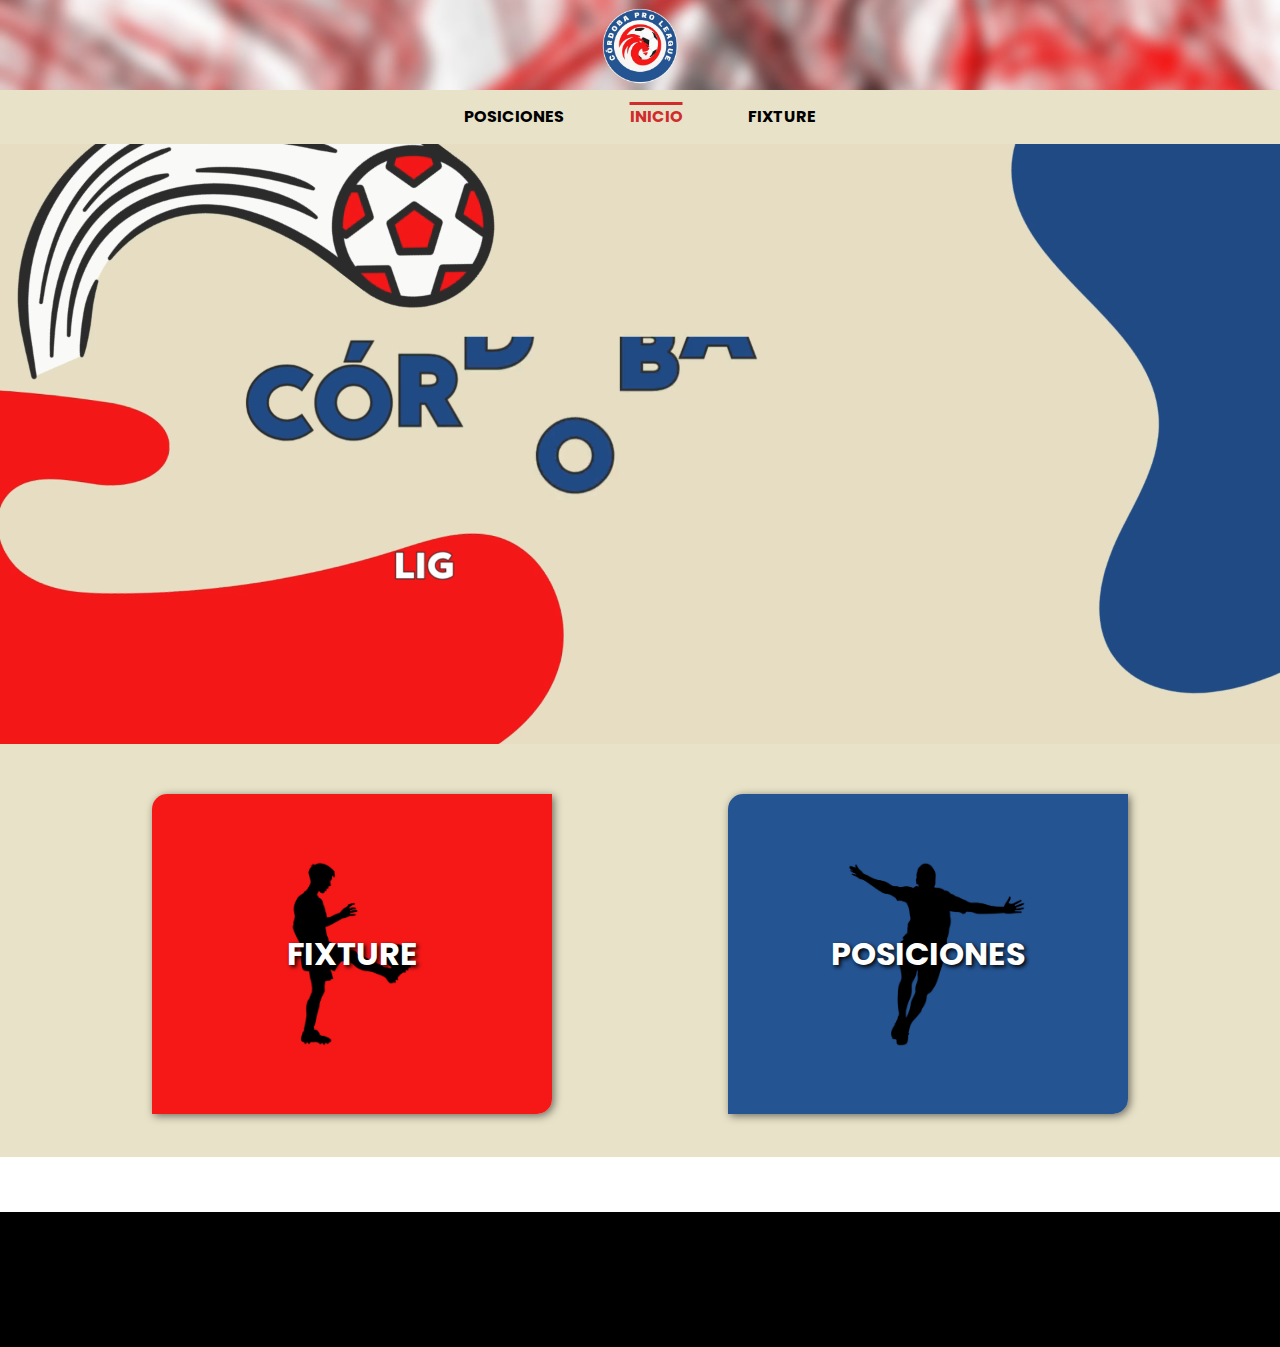
<file: index.html>
<!DOCTYPE html>
<html lang="en">
<head>
    <meta charset="UTF-8">
    <meta name="viewport" content="width=device-width, initial-scale=1.0">
    <title>Córdoba Pro</title>
    <link rel="icon" href="./assets/logo.png" type="image/x-icon">
    <link rel="stylesheet" href="./css/generales.css">
    <link rel="stylesheet" href="./css/index.css">

    <link rel="preconnect" href="https://fonts.googleapis.com">
    <link rel="preconnect" href="https://fonts.gstatic.com" crossorigin>
    <link href="https://fonts.googleapis.com/css2?family=Poppins:ital,wght@0,100;0,200;0,300;0,400;0,500;0,600;0,700;0,800;0,900;1,100;1,200;1,300;1,400;1,500;1,600;1,700;1,800;1,900&display=swap" rel="stylesheet">
</head>
<body>
    <header>
        <div class="contenedorLogo">
            <a href="index.html" class="enlaceLogo">
                <img src="./assets/logo.png" alt="Logo Córdoba Juega" class="logoHeader">
            </a>
        </div>
    </header>
    <nav class="seccionNavHeader">
        <input type="checkbox" id="check">
        <label for="check" class="menuBoton">☰</label>
        <ul class="barraNav">
            <!-- <li class="opciones"><a href="./pages/contacto.html" class="navegar">Contacto</a></li> -->
            <li class="opciones"><a href="./pages/posiciones.html" class="navegar">Posiciones</a></li>
            <li class="opciones"><a href="index.html" class="navegar paginaActual">Inicio</a></li>
            <li class="opciones"><a href="./pages/fixture.html" class="navegar">Fixture</a></li>
            <!-- <li class="opciones"><a href="./pages/estadisticas.html" class="navegar">Estadisticas</a></li> -->
        </ul>
    </nav>
    <main>
        <video src="./assets/video.mp4" class="imagenPrincipal" autoplay loop muted></video>
        <!-- <img src="./assets/index1.jpg" alt="" class="imagenPrincipal"> -->
        <section class="seccionArticulos">
            <!-- <article class="contenedorArticulos">
                <a class="enlace enlaceBotines" href="./pages/estadisticas.html">
                    <h2>Estadisticas</h2>
                </a>
            </article> -->
            <article class="contenedorArticulos">
                <a class="enlace enlaceGuantes" href="./pages/fixture.html">
                    <h2>FIXTURE</h2>
                </a>
            </article>
            <article class="contenedorArticulos">
                <a class="enlace enlaceIndumentaria" href="./pages/posiciones.html">
                    <h2>POSICIONES</h2>
                </a>
            </article>
            <!-- <article class="contenedorArticulos">
                <a class="enlace enlaceAccesorios" href="./pages/productos.html#seccionAccesorios">
                    <h2>CONTACTANOS</h2>
                </a>
            </article> -->
        </section>
    </main>
    <footer>

    </footer>

    <script src="./js/posiciones.js"></script>
</body>
</html>
</file>
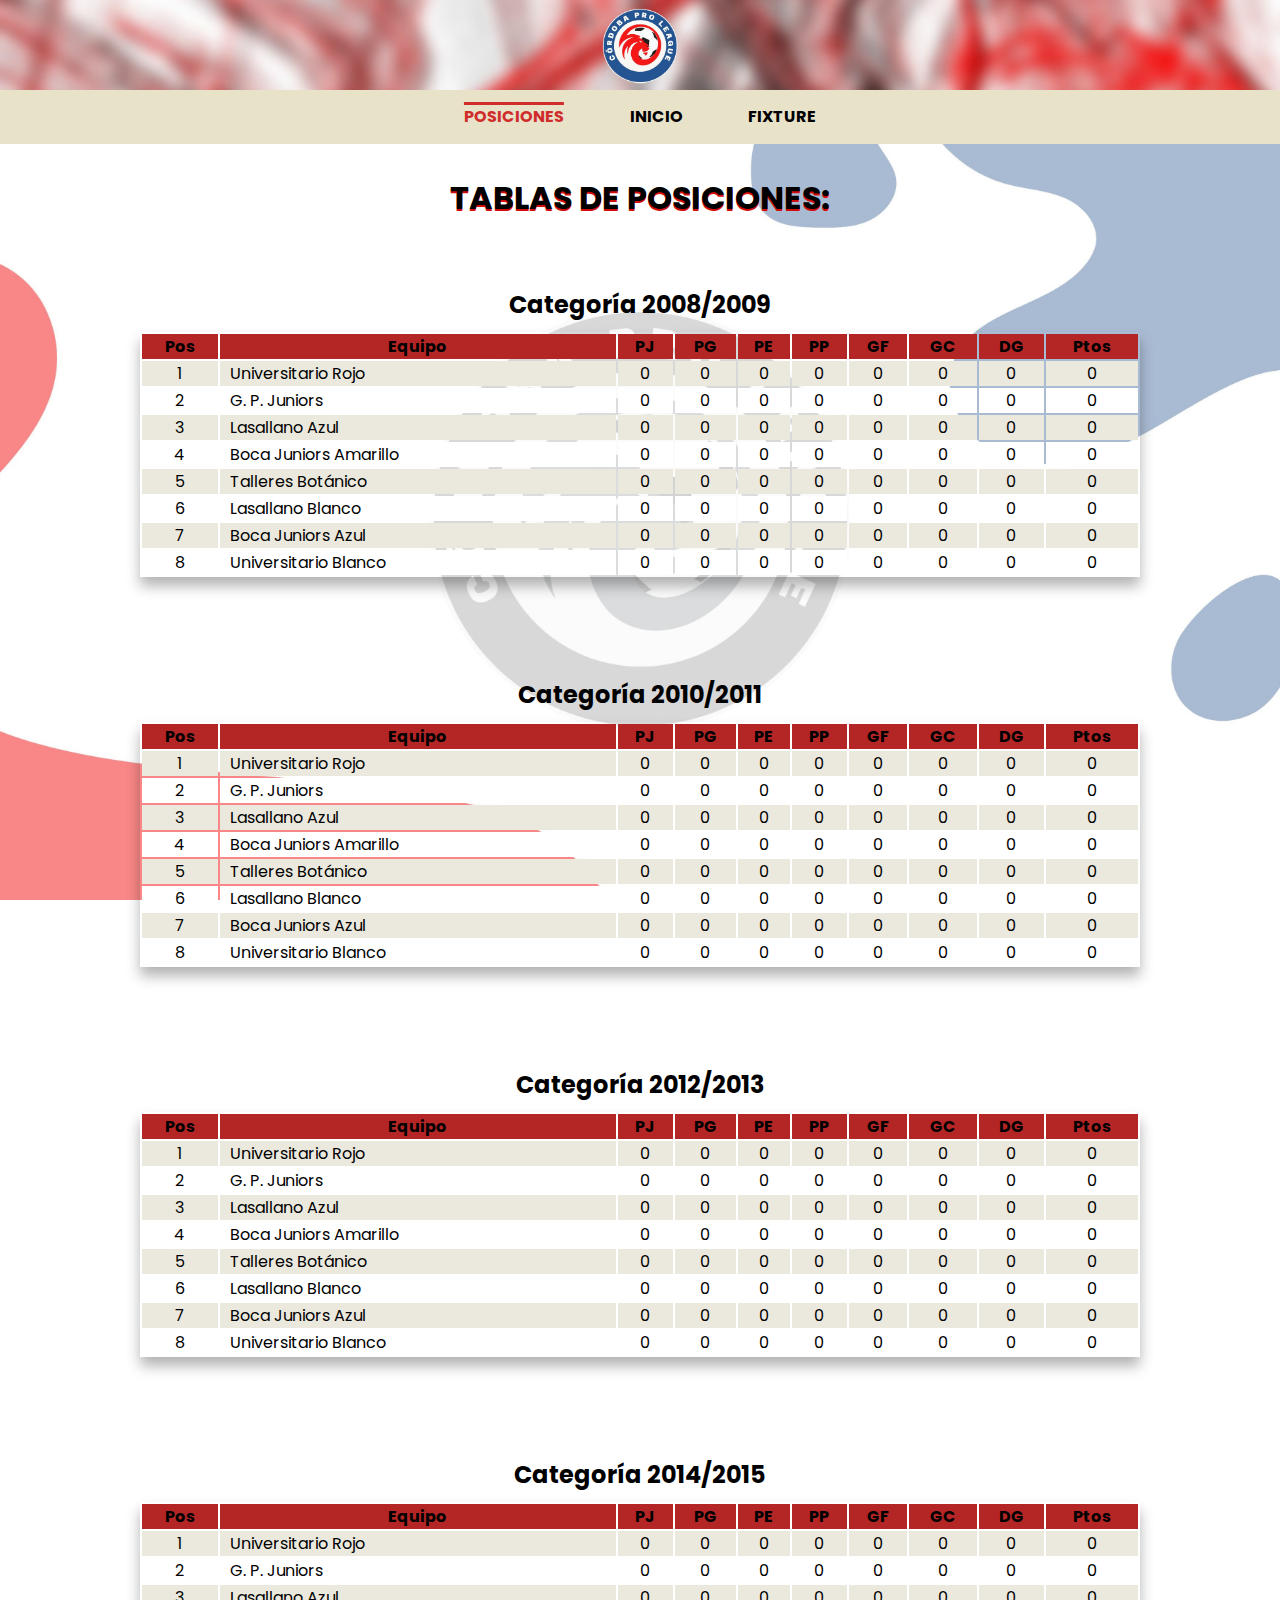
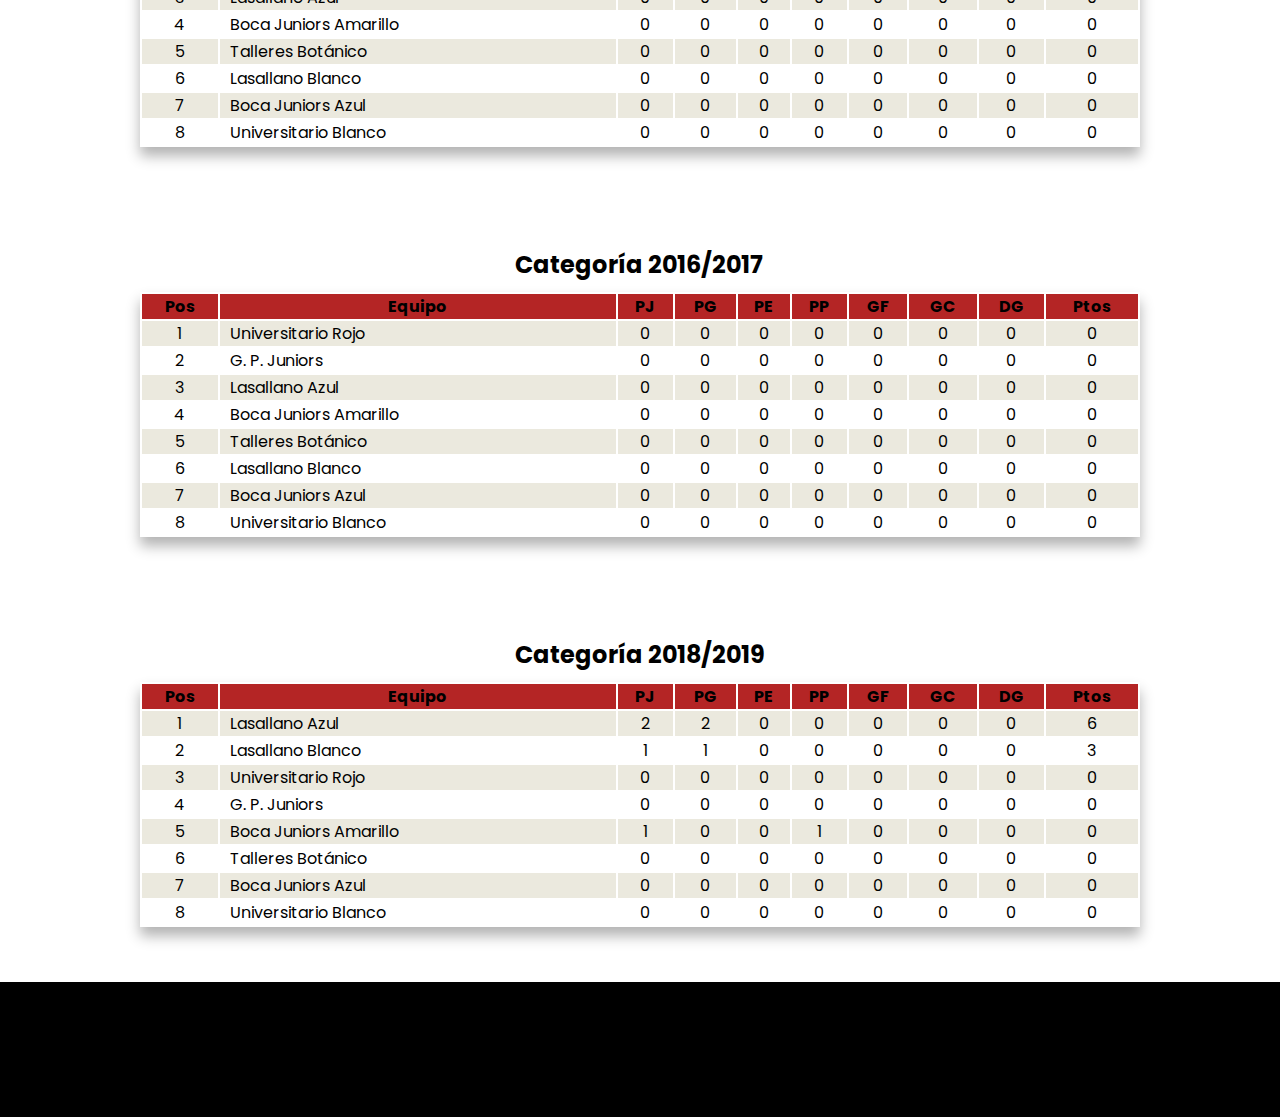
<file: pages/posiciones.html>
<!DOCTYPE html>
<html lang="en">
<head>
    <meta charset="UTF-8">
    <meta name="viewport" content="width=device-width, initial-scale=1.0">
    <title>Córdoba Pro</title>
    <link rel="icon" href="../assets/logo.png" type="image/x-icon">
    <link rel="stylesheet" href="../css/generales.css">
    <link rel="stylesheet" href="../css/posiciones.css">

    <link rel="preconnect" href="https://fonts.googleapis.com">
    <link rel="preconnect" href="https://fonts.gstatic.com" crossorigin>
    <link href="https://fonts.googleapis.com/css2?family=Poppins:ital,wght@0,100;0,200;0,300;0,400;0,500;0,600;0,700;0,800;0,900;1,100;1,200;1,300;1,400;1,500;1,600;1,700;1,800;1,900&display=swap" rel="stylesheet">
</head>
<body>
    <header>
        <div class="contenedorLogo">
            <a href="../index.html" class="enlaceLogo">
                <img src="../assets/logo.png" alt="Logo Córdoba Juega" class="logoHeader">
            </a>
        </div>
    </header>
    <nav class="seccionNavHeader">
        <input type="checkbox" id="check">
        <label for="check" class="menuBoton">☰</label>
        <ul class="barraNav">
            <!-- <li class="opciones"><a href="./contacto.html" class="navegar">Contacto</a></li> -->
            <li class="opciones"><a href="./posiciones.html" class="navegar paginaActual">Posiciones</a></li>
            <li class="opciones"><a href="../index.html" class="navegar">Inicio</a></li>
            <li class="opciones"><a href="./fixture.html" class="navegar">Fixture</a></li>
            <!-- <li class="opciones"><a href="./estadisticas.html" class="navegar">Estadisticas</a></li> -->
        </ul>
    </nav>
    <main>
        <h1>TABLAS DE POSICIONES: </h1>
        <div class="tablas">
            <section>
                <h2 id="1">Categoría 2008/2009</h2>
                <div class="contenedorTabla">
                    <table class="tablaPosiciones1">
                        <thead>
                            <tr>
                                <th>Pos</th>
                                <th>Equipo</th>
                                <th>PJ</th>
                                <th>PG</th>
                                <th>PE</th>
                                <th>PP</th>
                                <th>GF</th>
                                <th>GC</th>
                                <th>DG</th>
                                <th>Ptos</th>
                            </tr>
                        </thead>
                        <tbody>
        
                        </tbody>
                    </table>
                </div>
            </section>
            <section>
                <h2 id="2">Categoría 2010/2011</h2>
                <div class="contenedorTabla">
                    <table class="tablaPosiciones2">
                        <thead>
                            <tr>
                                <th>Pos</th>
                                <th>Equipo</th>
                                <th>PJ</th>
                                <th>PG</th>
                                <th>PE</th>
                                <th>PP</th>
                                <th>GF</th>
                                <th>GC</th>
                                <th>DG</th>
                                <th>Ptos</th>
                            </tr>
                        </thead>
                        <tbody>
        
                        </tbody>
                    </table>
                </div>
            </section>
            <section>
                <h2 id="3">Categoría 2012/2013</h2>
                <div class="contenedorTabla">
                    <table class="tablaPosiciones3">
                        <thead>
                            <tr>
                                <th>Pos</th>
                                <th>Equipo</th>
                                <th>PJ</th>
                                <th>PG</th>
                                <th>PE</th>
                                <th>PP</th>
                                <th>GF</th>
                                <th>GC</th>
                                <th>DG</th>
                                <th>Ptos</th>
                            </tr>
                        </thead>
                        <tbody>
        
                        </tbody>
                    </table>
                </div>
            </section>
            <section>
                <h2 id="4">Categoría 2014/2015</h2>
                <div class="contenedorTabla">
                    <table class="tablaPosiciones4">
                        <thead>
                            <tr>
                                <th>Pos</th>
                                <th>Equipo</th>
                                <th>PJ</th>
                                <th>PG</th>
                                <th>PE</th>
                                <th>PP</th>
                                <th>GF</th>
                                <th>GC</th>
                                <th>DG</th>
                                <th>Ptos</th>
                            </tr>
                        </thead>
                        <tbody>
        
                        </tbody>
                    </table>
                </div>
            </section>
            <section>
                <h2 id="5">Categoría 2016/2017</h2>
                <div class="contenedorTabla">
                    <table class="tablaPosiciones5">
                        <thead>
                            <tr>
                                <th>Pos</th>
                                <th>Equipo</th>
                                <th>PJ</th>
                                <th>PG</th>
                                <th>PE</th>
                                <th>PP</th>
                                <th>GF</th>
                                <th>GC</th>
                                <th>DG</th>
                                <th>Ptos</th>
                            </tr>
                        </thead>
                        <tbody>
        
                        </tbody>
                    </table>
                </div>
            </section>
            <section>
                <h2 id="6">Categoría 2018/2019</h2>
                <div class="contenedorTabla">
                    <table class="tablaPosiciones6">
                        <thead>
                            <tr>
                                <th>Pos</th>
                                <th>Equipo</th>
                                <th>PJ</th>
                                <th>PG</th>
                                <th>PE</th>
                                <th>PP</th>
                                <th>GF</th>
                                <th>GC</th>
                                <th>DG</th>
                                <th>Ptos</th>
                            </tr>
                        </thead>
                        <tbody>
        
                        </tbody>
                    </table>
                </div>
            </section>
        </div>
    </main>
    <footer>

    </footer>

    <script src="../js/posiciones.js"></script>
</body>
</html>
</file>
<file: css/generales.css>
*{
    box-sizing: border-box;
    padding: 0px;
    margin: 0px;
    text-decoration: none;
    list-style: none;
    font-family: 'Poppins';
}

header{
    position: fixed;
    width: 100vw;
    height: 10vh;
    top: 0;
    z-index: 1000;
}

.contenedorLogo{
    text-align: center;
    background-image: url(../assets/header3.jpg);
    background-position: center;
    background-size: cover;
    outline: 5px solid blue;
}

.logoHeader{
    margin-top: 0.5vh;
    max-height: 9vh;
    max-width: 100%;
}

.seccionNavHeader{
    position: fixed;
    top: 10vh;
    z-index: 1000;
    background-color: #e8e2c8;
    height: 6vh;
    width: 100%;
    z-index: 1000;

}

.barraNav{
    text-align: center;
    height: 6vh;
}

.opciones{
    display: inline-block;
    line-height: 6vh;
    margin: 0 1vw;
}

.navegar{
    color: rgb(0, 0, 0);
    font-size: 1em;
    padding: 1vw 2vh;
    font-weight: bold;
    text-transform: uppercase;
}

.paginaActual{
    color: #d02c2c;
    text-decoration: overline;
    text-decoration-thickness: 0.2em;
}

.navegar:hover{
    color: #858585;
    transition: 0.5s;
}

.menuBoton{
    font-size: 3em;
    color: rgb(0, 0, 0);
    float: right;
    line-height: 6vh;
    margin-right: 3vw;
    cursor: pointer;
    display: none;
}

#check{
    display: none;
} 

@media (max-width: 650px){
    .menuBoton{
        display: block;
        font-size: 3vh;
    }

    .barraNav{
        position: fixed;
        top: 16vh;
        left: -100%;
        width: 100%;
        height: 90vh;
        overflow: hidden;
        background: #E8E2C8;
        text-align: center;
        transition: all 1s;        
    }

    .opciones{
        display: block;
        line-height: 16vh;
    }

    .navegar{
        font-size: 130%;    
    }

    .paginaActual, .navegar:hover{
        background: none;
        color: rgb(0, 0, 0);
    }
    #check:checked ~ ul{
        left: 0;
    }
}

main{
    background-image: url('../assets/fondo2.jpg');
    background-attachment: fixed;
    background-repeat: no-repeat;
    background-position: center;
    background-size: cover;
    margin-top: 16vh;
    min-height: 84vh;
}

h1{
    padding-top: 30px;
    text-align: center;
    text-shadow: 0px 2px 0px rgb(211, 12, 12);

    margin: 20px;
    font-size: 2em;
}

footer{
    height: 15vh;
    background-color: black;
}
</file>
<file: css/index.css>
main{
    margin-top: 16vh;
    background: #E8E2C8;
}
footer{
    margin: 0;
}
.imagenPrincipal{
    width: 100%;
    max-height: 600px;
    object-fit: cover;
}

.seccionArticulos{
    display: flex;
    flex-wrap: wrap;
    justify-content: space-around;
    align-content: center;
    padding: 20px 5vw;
    margin-bottom: 55px;
}

.contenedorArticulos{
    margin: 2% 1%;
    flex: 1 1 250px;
    max-width: 400px;
    aspect-ratio: 5/4;
}

.enlace{
    background-position: center;
    background-size: cover;
    cursor: pointer;
    display: flex;
    align-items: center;
    justify-content: center;
    text-align: center;
    border-bottom-right-radius: 15px;
    border-top-left-radius: 15px;
    box-shadow: 2px 2px 8px  rgba(0, 0, 0, 0.534);
    height: 100%;
    width: 100%;
    color: white;
    text-shadow: 2px 2px 4px #000000;
    font-size: 200%;
    transition: 0.5s;
}

.enlace:hover{
    filter: brightness(0.6);
    transform: scale(1.1);
    box-shadow: -6px 6px 4px #000000da;
}

.enlace h2{
    font-size: 100%;
}

.enlaceBotines{
    background-image: url(../assets/botines.jpg);
}

.enlaceGuantes{
    background-image: url(../assets/enlace3.jpg);
}

.enlaceIndumentaria{
    background-image: url(../assets/enlace2.jpg);
}

.enlaceAccesorios{
    background-image: url(../assets/accesorios.webp);
}
</file>
<file: css/posiciones.css>
.tablas{
    display: flex;
    flex-direction: column;
    align-items: center;
    text-align: center;
}
section{
    margin: 5vh 0;
    width: 96vw;
}

.contenedorTabla{
    display: flex;
    justify-content: center;
    width: 100%;
}
table{
    width: 100%;
    max-width: 1000px;
    margin: 10px;
    box-shadow: 0 1vh 1vw rgba(0, 0, 0, 0.3);
}

table thead{
    background-color: rgb(189, 20, 20);
}

table thead tr th{
    background-color: #b42525;
    padding: 0px 3px;
}

table tr:nth-child(odd){
    background-color: #ebe9de;
}
table tr:nth-child(even){
    background-color: white;
}

.nombreEquipo{
    text-align: left;
    padding: 0 10px;
    min-width: 140px;
}

@media (max-width: 550px) {
    table{
        font-size: 10px;
    }
}
    
@media (max-width: 350px) {
    main{
        font-size: 10px;
    }
    table{
        font-size: 8px;
    }
    .nombreEquipo{
        min-width: 110px;
    }
}
/* .tablas{
    display: flex;
    flex-direction: column;
    align-items: center;
}

section{
    margin: 5vh 0;
    width: 90%;
    max-width: 800px;
    display: flex;
    flex-direction: column;
    align-items: center;
}

table{
    margin: 10px;
}

table thead tr th{
    background-color: #b42525;
    padding: 3px 10px;
}

table tr:nth-child(odd){
    background-color: #ebe9de;
}

table tr{
    height: 40px;
}

table{
    box-shadow: 0 1vh 1vw rgba(0, 0, 0, 0.3);
}

.nombreEquipo{
    padding: 0 10px;
    min-width: 140px;
}
.columnas, .columnaPuntos{
    width: 30px;
    text-align: center;
} */
</file>
